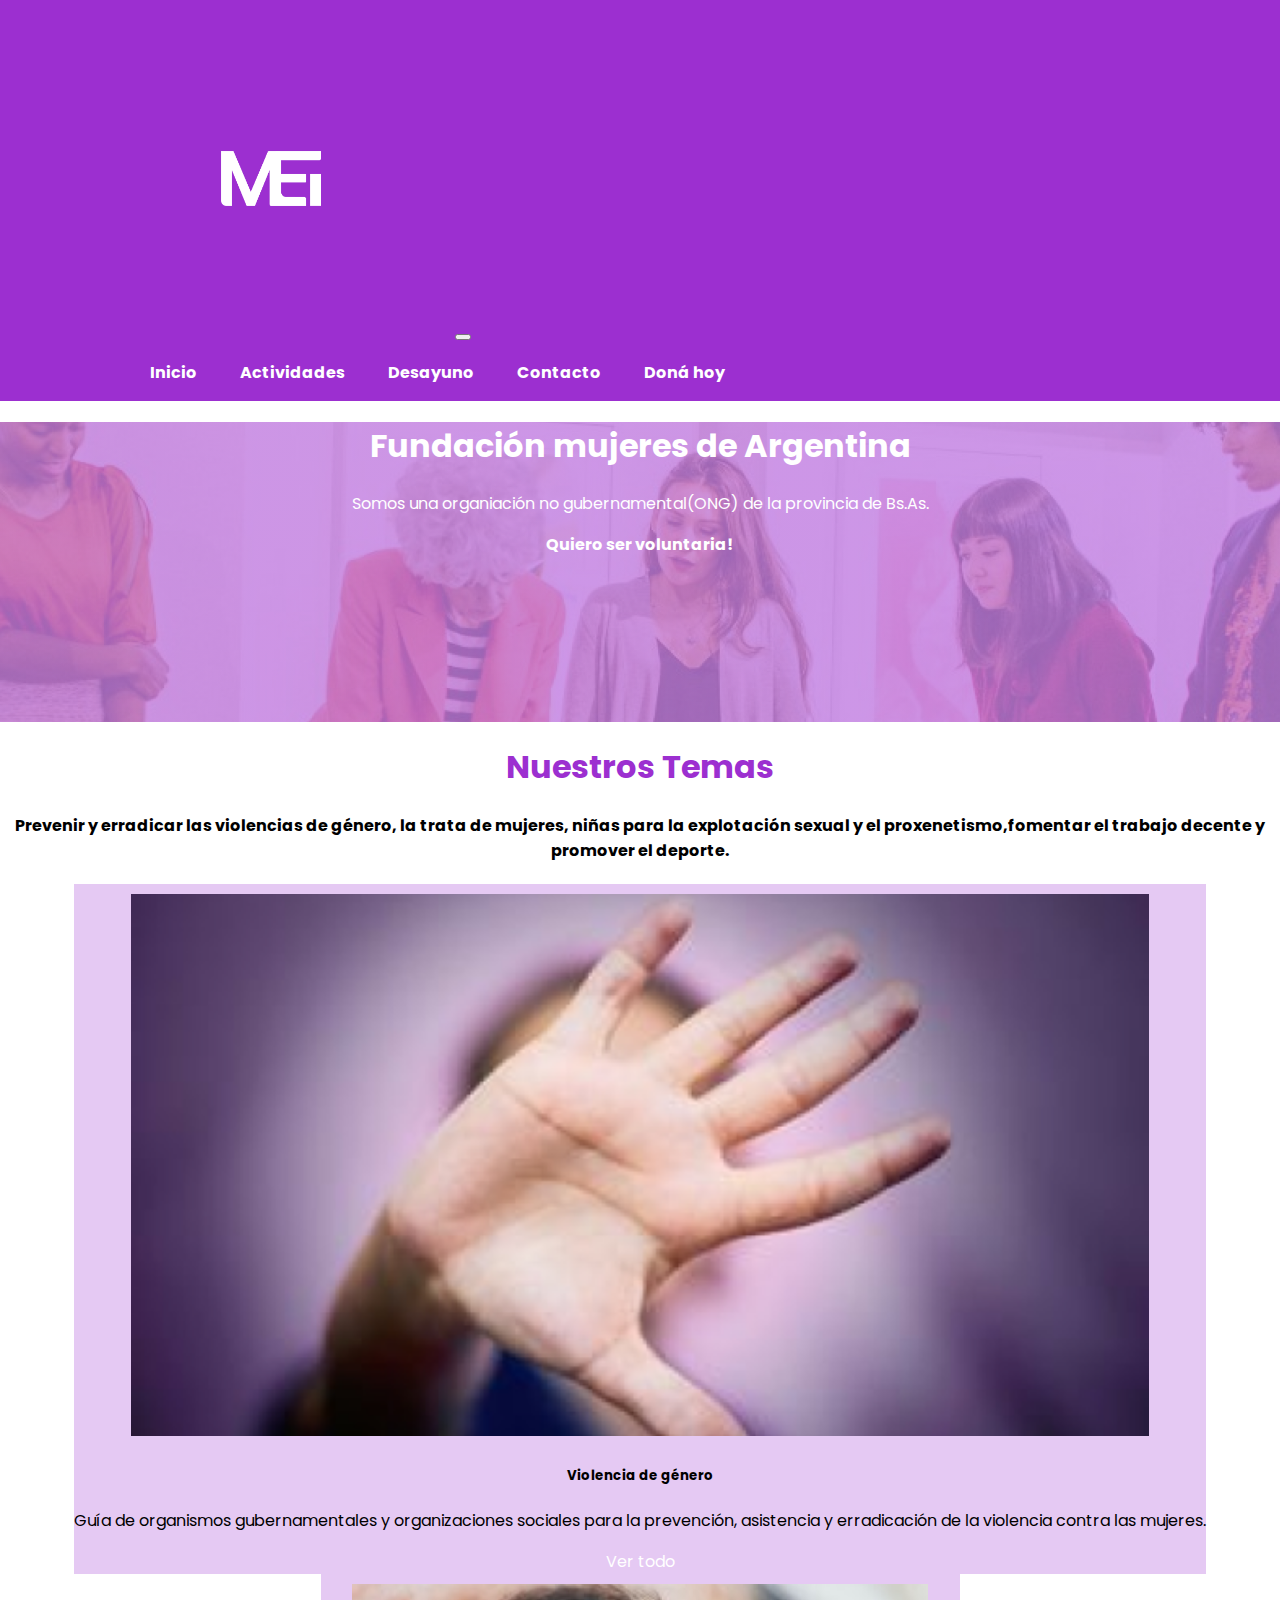
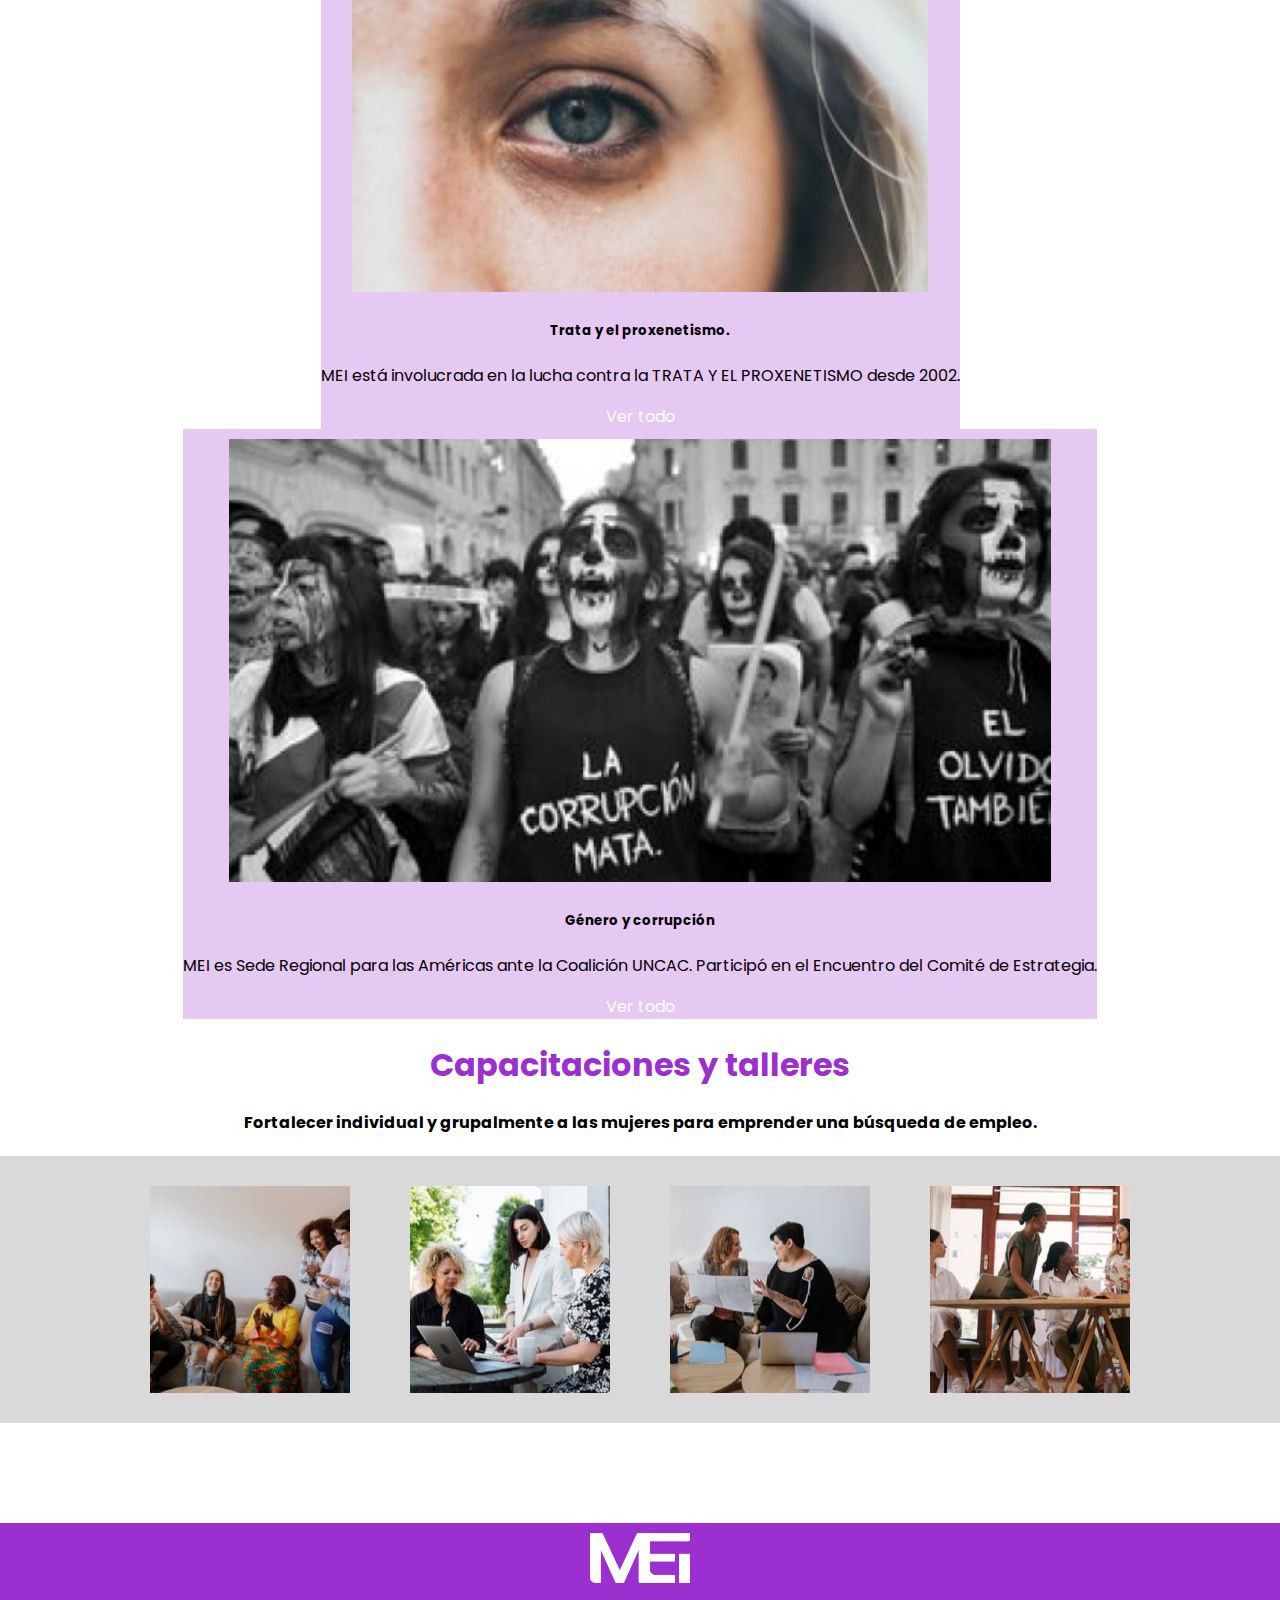
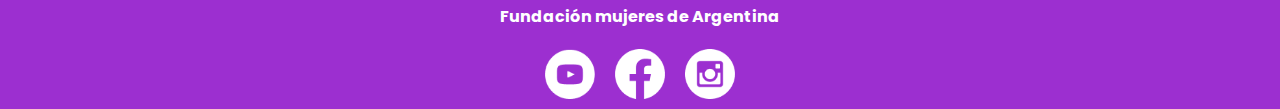
<file: index.html>
<!DOCTYPE html>
<html lang="en">
<head>
    <meta charset="UTF-8">
    <meta http-equiv="X-UA-Compatible" content="IE=edge">
    <meta name="viewport" content="width=device-width, initial-scale=1.0">
    <!-- Google Fonts -->
    <link href="https://fonts.googleapis.com/css2?family=Poppins:ital,wght@0,100;0,200;0,300;0,400;0,500;0,600;0,700;0,800;0,900;1,100;1,200;1,300;1,400;1,500;1,600;1,700;1,800;1,900&display=swap" rel="stylesheet">
    <!-- CSS de Bootstrap -->
    <link href="https://cdn.jsdelivr.net/npm/bootstrap@5.3.0-alpha3/dist/css/bootstrap.min.css" rel="stylesheet" integrity="sha384-KK94CHFLLe+nY2dmCWGMq91rCGa5gtU4mk92HdvYe+M/SXH301p5ILy+dN9+nJOZ" crossorigin="anonymous">
    <!-- Animate.css -->
    <link rel="stylesheet" href="https://cdnjs.cloudflare.com/ajax/libs/animate.css/4.1.1/animate.min.css">
    <!-- Mi CSS -->
    <link rel="stylesheet" href="css/style.css">
    <meta name="description" content="En base a la creciente problemática que refiere la violencia domestica, femicidios y proxenetismo o trata de mujeres se formó la Organización “Mujeres en Igualdad” hacia el año 1990. Una de las ideas que dió vida a la organización fué el programa de Desayunos de representantes y Representadas, para desarrollar alianzas entre mujeres de partidos políticos y ámbitos diversos, para debatir y promover proyectos de ley y políticas públicas de género.">
    <meta name="keywords" content="Feminismo, mujer, mujeres, Igualdad, igualdad de genero, genero, argentina, lgtbq+, violencia de genero, violencia domestica, maltrato">
    <title>MEI | Inicio</title>
</head>
<body>
    <header id="header">
        <!-- botonera de bootstrap con logo-->
        <nav class="navbar navbar-expand-lg navbar-dark">
            <div class="container-fluid">
                <a href="index.html">
                    <img src="img/logodemujeres enigualdad.png" alt="Logo Mujeres En Igualdad">
                  </a>
              <button class="navbar-toggler" type="button" data-bs-toggle="collapse" data-bs-target="#navbarSupportedContent" aria-controls="navbarSupportedContent" aria-expanded="false" aria-label="Toggle navigation">
                <span class="navbar-toggler-icon"></span>
              </button>
              <div class="collapse navbar-collapse" id="navbarSupportedContent">
                <ul class="navbar-nav ms-auto">
                  <li class="nav-item">
                    <a class="nav-link active" aria-current="page" href="index.html">Inicio</a>
                  </li>
                  <li class="nav-item">
                    <a class="nav-link" href="paginas/activadades.html">Actividades</a>
                  </li>
                  <li class="nav-item">
                    <a class="nav-link" href="paginas/desayuno.html">Desayuno</a>
                  </li>
                  <li class="nav-item">
                    <a class="nav-link" href="paginas/contacto.html">Contacto</a>
                  </li>
                  <li class="nav-item">
                    <a class="nav-link" href="paginas/donahoy.html">Doná hoy</a>
                  </li>
                </ul>
              </div>
            </div>
          </nav>
    </header>
    <!-- seccion 1 -->
    <section id="seccion1home" class="container-fluid">
        <h1 class="py-5 animate__animated animate__fadeIn">Fundación mujeres de Argentina</h1>
        <p>
            Somos una organiación no gubernamental(ONG) de la provincia de Bs.As.
        </p>
        <a href="paginas/donahoy.html" class="aseccion1 btn btn-warning btn-outline-light">Quiero ser voluntaria!
        </a>
    </section>
    <!-- seccion 2 -->
    <section class="seccion2home">
      <h1 class="title3 py-4">
        Nuestros Temas
      </h1>
      <h4 class="pb-5">
        Prevenir y erradicar las violencias de género, la trata de mujeres, niñas para la explotación sexual y el proxenetismo,fomentar el trabajo decente y promover el deporte.
      </h4>
      <div class="container-fluid row ">
        <div class="col-sm">
            <div class="card w-100 card-border mb-5 divsection2">
                <img src="img/vg 1.png" class="card-img-top" alt="...">
                <div class="card-body">
                    <h5 class="card-title">Violencia de género</h5>
                    <p class="card-text">Guía de organismos gubernamentales y organizaciones sociales para la prevención, asistencia y erradicación de la violencia contra las mujeres.
                    </p>
                    <a href="#" class="card-link text-black">Ver todo</a>
                </div>
            </div>
        </div>
        <div class="col-sm">
            <div class="card w-100 card-border mb-5 divsection2">
                <img src="img/tp 1.png" class="card-img-top" alt="...">
                <div class="card-body">
                    <h5 class="card-title">Trata y el proxenetismo.</h5>
                    <p class="card-text">MEI está involucrada en la lucha contra la TRATA Y EL PROXENETISMO desde 2002.</p>
                    <a href="#" class="card-link text-black">Ver todo</a>
                </div>
            </div>
        </div>     
        <div class="col-sm">
            <div class="card w-100 card-border mb-5 divsection2">
                <img src="img/gc 1.png" class="card-img-top" alt="...">
                <div class="card-body">
                    <h5 class="card-title">Género y corrupción</h5>
                    <p class="card-text">MEI es Sede Regional para las Américas ante la Coalición UNCAC. Participó en el Encuentro del Comité de Estrategia.</p>
                    <a href="#" class="card-link text-black">Ver todo</a>
                </div>
            </div>
        </div>
      </div>
    </section>
    <!-- seccion 3 -->
    <section class="container-fluid seccion2home">
        <h1 class="title3">
            Capacitaciones y talleres
        </h1>
        <h4>
            Fortalecer individual y grupalmente a las mujeres para emprender una búsqueda de empleo.
        </h4>
        <div class="container-fluid row divseccion3">
            <img src="img/7.png" alt="Foto" class="col-12 col-md-12 col-lg-3">
            <img src="img/8.png" alt="Foto" class="col-12 col-md-12 col-lg-3">
            <img src="img/9.png" alt="Foto" class="col-12 col-md-12 col-lg-3">
            <img src="img/6 1.png" alt="Foto" class="col-12 col-md-12 col-lg-3">
        </div>
    </section>
    <footer>
        <img src="img/logodemujeres enigualdad.png" alt="LogodeMEI" class="logofooter">
        <h1 class="title1">Fundación mujeres de Argentina</h1>
        <div>
            <img src="img/Vector (1).png" alt="Youtube">
            <img src="img/Vector (2).png" alt="Facebook">
            <img src="img/Vector.png" alt="Instagram">
        </div>
    </footer>
    <!-- Script de Boostrap -->
    <script src="https://cdn.jsdelivr.net/npm/bootstrap@5.3.0-alpha3/dist/js/bootstrap.bundle.min.js" integrity="sha384-ENjdO4Dr2bkBIFxQpeoTz1HIcje39Wm4jDKdf19U8gI4ddQ3GYNS7NTKfAdVQSZe" crossorigin="anonymous"></script>
</body>
</html>
</file>
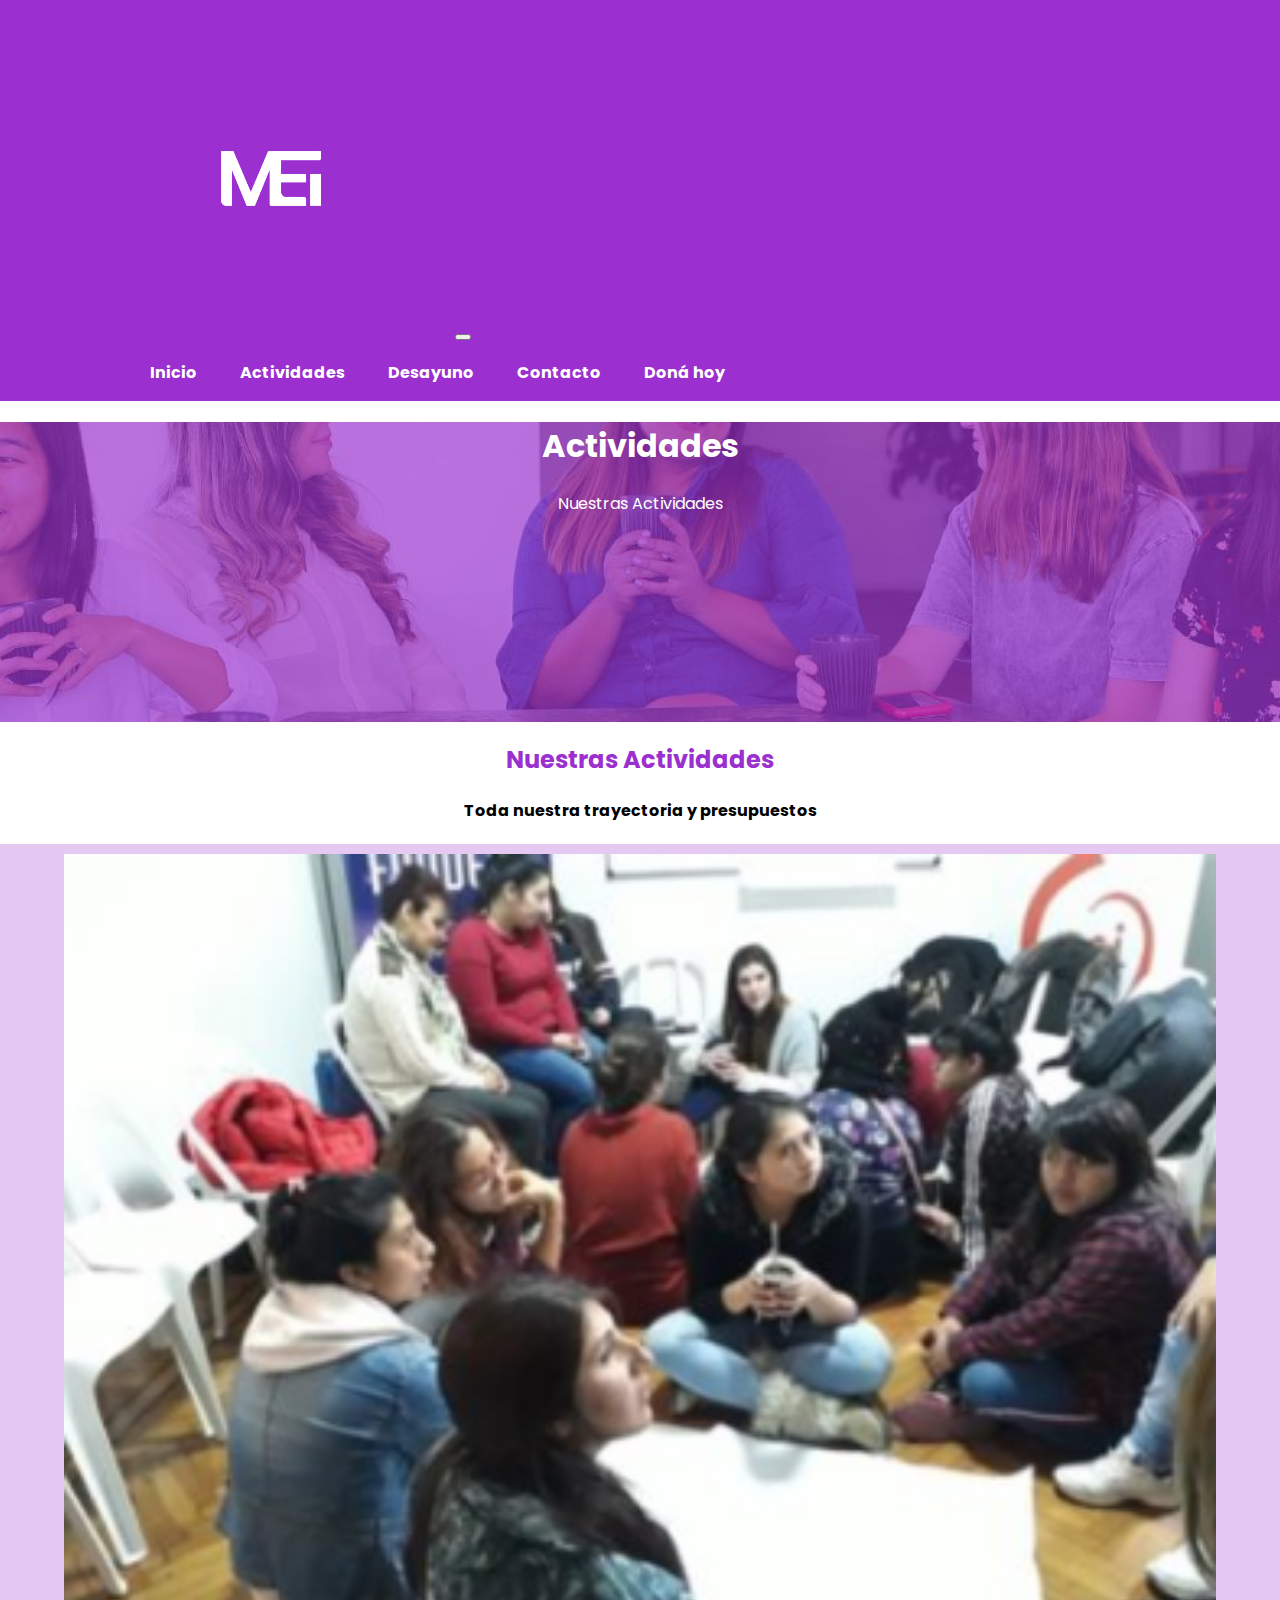
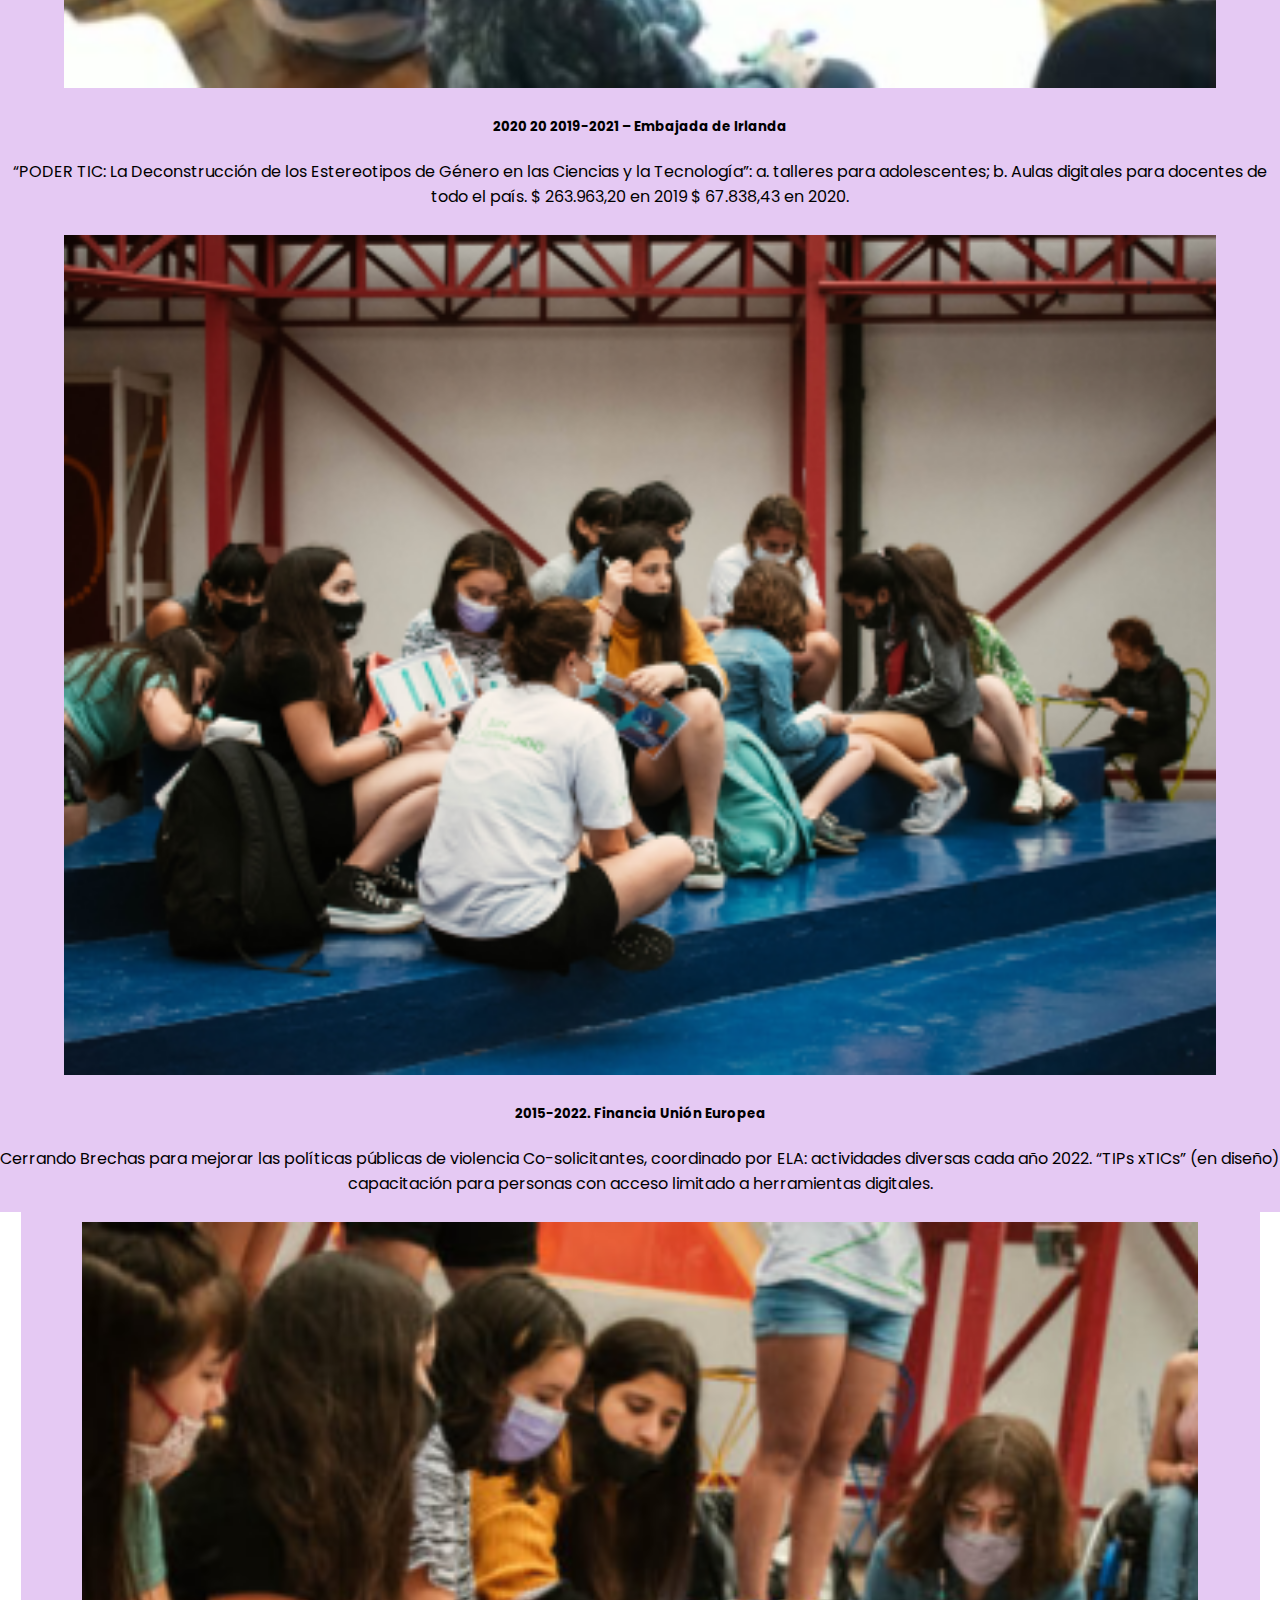
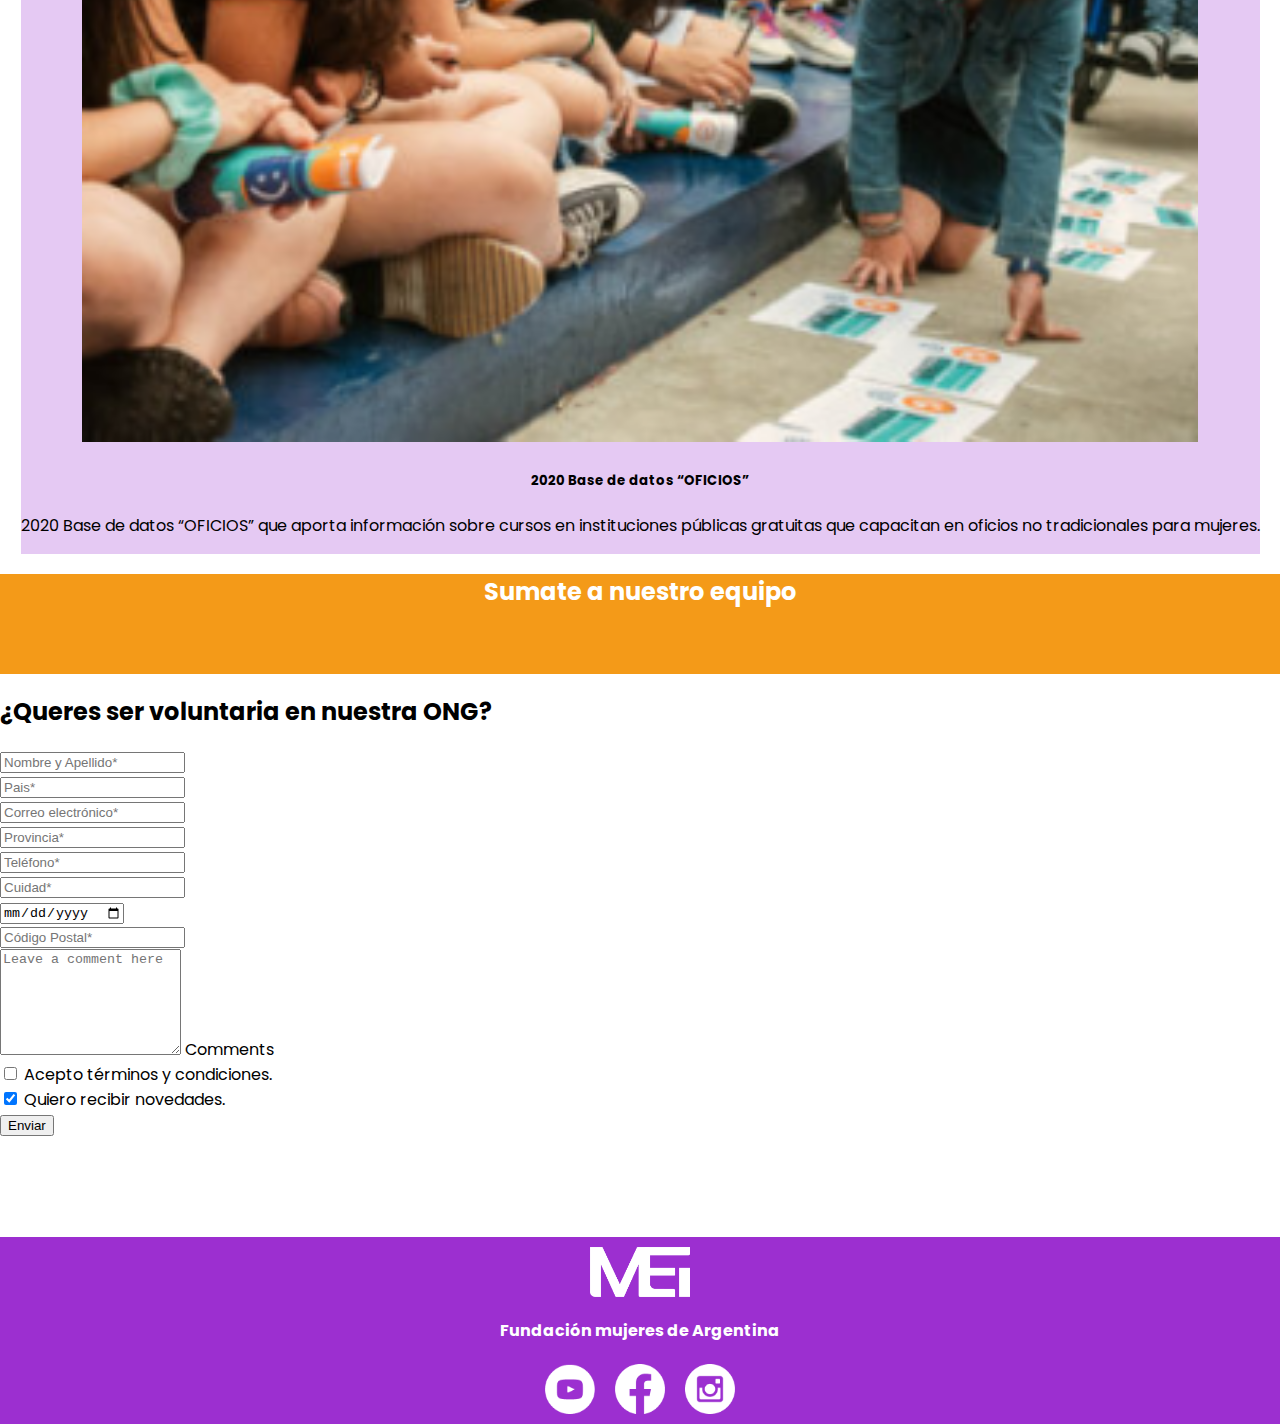
<file: paginas/activadades.html>
<!DOCTYPE html>
<html lang="en">
<head>
    <meta charset="UTF-8">
    <meta http-equiv="X-UA-Compatible" content="IE=edge">
    <meta name="viewport" content="width=device-width, initial-scale=1.0">
    <!-- CSS de Bootstrap -->
    <link href="https://cdn.jsdelivr.net/npm/bootstrap@5.3.0-alpha3/dist/css/bootstrap.min.css" rel="stylesheet" integrity="sha384-KK94CHFLLe+nY2dmCWGMq91rCGa5gtU4mk92HdvYe+M/SXH301p5ILy+dN9+nJOZ" crossorigin="anonymous">
    <!-- Mi CSS -->
    <link rel="stylesheet" href="../css/style.css">
    <!-- Google Fonts -->
    <link href="https://fonts.googleapis.com/css2?family=Poppins:ital,wght@0,100;0,200;0,300;0,400;0,500;0,600;0,700;0,800;0,900;1,100;1,200;1,300;1,400;1,500;1,600;1,700;1,800;1,900&display=swap" rel="stylesheet">
    <meta name="description" content="En base a la creciente problemática que refiere la violencia domestica, femicidios y proxenetismo o trata de mujeres se formó la Organización “Mujeres en Igualdad” hacia el año 1990. Una de las ideas que dió vida a la organización fué el programa de Desayunos de representantes y Representadas, para desarrollar alianzas entre mujeres de partidos políticos y ámbitos diversos, para debatir y promover proyectos de ley y políticas públicas de género.">
    <meta name="keywords" content="Feminismo, mujer, mujeres, Igualdad, igualdad de genero, genero, argentina, lgtbq+, violencia de genero, violencia domestica, maltrato">
    <title>MEI | Desayuno</title>
</head>
<body>
    <header id="header">
        <!-- logo -->
        <nav class="navbar navbar-expand-lg navbar-dark">
            <div class="container-fluid">
                <a href="../index.html">
                    <img src="../img/logodemujeres enigualdad.png" alt="Logo Mujeres En Igualdad">
                </a>
            <button class="navbar-toggler" type="button" data-bs-toggle="collapse" data-bs-target="#navbarSupportedContent" aria-controls="navbarSupportedContent" aria-expanded="false" aria-label="Toggle navigation">
                <span class="navbar-toggler-icon"></span>
            </button>
                <div class="collapse navbar-collapse" id="navbarSupportedContent">
                    <ul class="navbar-nav ms-auto">
                        <li class="nav-item">
                            <a class="nav-link" aria-current="page" href="../index.html">Inicio</a>
                        </li>
                        <li class="nav-item">
                            <a class="nav-link active" href="activadades.html">Actividades</a>
                        </li>
                        <li class="nav-item">
                            <a class="nav-link" href="desayuno.html">Desayuno</a>
                        </li>
                        <li class="nav-item">
                            <a class="nav-link" href="contacto.html">Contacto</a>
                        </li>
                        <li class="nav-item">
                            <a class="nav-link" href="donahoy.html">Doná hoy</a>
                        </li>
                    </ul>
                </div>
            </div>
        </nav>
    </header>
    <!-- seccion 1 -->
    <section id="seccion1desayuno" >
        <h1 class="py-5">Actividades</h1>
        <p>
            Nuestras Actividades
        </p>
    </section>
    <!-- seccion 2 -->
    <section class="seccion2desy">
        <h2 class="title3 pt-5">
            Nuestras Actividades
        </h2>
        <h4 class="pb-5">
            Toda nuestra trayectoria y presupuestos
        </h4>
        <div class="container-fluid row">
            <div class="col-sm ">
                <div class="card w-100 card-border mb-5 divsection2">
                    <img src="../img/cap4.png" class="card-img-top" alt="...">
                    <div class="card-body">
                        <h5 class="card-title">2020 20 2019-2021 – Embajada de Irlanda</h5>
                        <p class="card-text">
                            “PODER TIC: La Deconstrucción de los Estereotipos de Género en las Ciencias y la Tecnología”:
                            
                            a. talleres para adolescentes;
                            
                            b. Aulas digitales para docentes de todo el país.
                            
                            $ 263.963,20 en 2019 
                            
                            $ 67.838,43 en 2020.
                        </p>
                    </div>
                </div>
            </div>
            <div class="col-sm">
                <div class="card w-100 card-border mb-5 divsection2">
                    <img src="../img/cap1.png" class="card-img-top" alt="...">
                    <div class="card-body">
                        <h5 class="card-title">2015-2022.  Financia Unión Europea </h5>
                        <p class="card-text">
                            Cerrando Brechas para mejorar las políticas públicas de violencia Co-solicitantes, coordinado por ELA: actividades diversas cada año 2022. “TIPs xTICs” (en diseño) capacitación para personas con acceso limitado a herramientas digitales.
                        </p>
                    </div>
                </div>
            </div>     
            <div class="col-sm">
                <div class="card w-100 card-border mb-5 divsection2">
                    <img src="../img/cap3.png" class="card-img-top" alt="...">
                    <div class="card-body">
                        <h5 class="card-title"> 2020 Base de datos “OFICIOS”</h5>
                        <p class="card-text">2020
                            Base de datos “OFICIOS” que aporta información sobre cursos en instituciones públicas gratuitas que capacitan en oficios no tradicionales para mujeres. </p>
                    </div>
                </div>
            </div>
        </div>
    </section>
    <!-- seccion 3 -->
    <section>
        <h2 class="title4 py-4 text-center">
            Sumate a nuestro equipo
        </h2>
        <h2 class="text-center pt-5">
            ¿Queres ser voluntaria en nuestra ONG? 
        </h2>
        <div class="container-fluid divinputs">
            <div class="row g-3 mb-3">
                <div class="col">
                    <input type="text" class="form-control" placeholder="Nombre y Apellido*" aria-label="First name">
                </div>
                <div class="col">
                    <input type="text" class="form-control" placeholder="Pais*" aria-label="Last name">
                </div>
            </div>
            <div class="row g-3 mb-3">
                <div class="col-md-6">
                    <input type="email" class="form-control" placeholder="Correo electrónico*" id="inputEmail4">
                </div>
                <div class="col">
                    <input type="text" class="form-control" placeholder="Provincia*" aria-label="Last name">
                </div>
            </div>
            <div class="row g-3 mb-3">
                <div class="col-md-6">
                    <input type="tel" class="form-control" placeholder="Teléfono*" id="inputEmail4">
                </div>
                <div class="col">
                    <input type="text" class="form-control" placeholder="Cuidad*" aria-label="Last name">
                </div>
            </div>
            <div class="row g-3 mb-3">
                <div class="col-md-6">
                    <input type="date" class="form-control" placeholder="Fecha de nacimiento*" id="inputEmail4">
                </div>
                <div class="col">
                    <input type="number" class="form-control" placeholder="Código Postal*" aria-label="Last name" step="4">
                </div>
            </div>
            <div class="form-floating mb-3">
                <textarea class="form-control" placeholder="Leave a comment here" id="floatingTextarea2" style="height: 100px"></textarea>
                <label for="floatingTextarea2">Comments</label>
            </div>
            <div class="form-check mb-3">
                <input class="form-check-input" type="checkbox" value="" id="flexCheckDefault">
                <label class="form-check-label" for="flexCheckDefault">
                    Acepto términos y condiciones.
                </label>
            </div>
            <div class="form-check mb-3">
                <input class="form-check-input" type="checkbox" value="" id="flexCheckChecked" checked>
                <label class="form-check-label" for="flexCheckChecked">
                    Quiero recibir novedades.
                </label>
            </div>
            <button type="button" class="btn btn-primary">Enviar</button>
        </div>
    </section>
    <footer>
        <img src="../img/logodemujeres enigualdad.png" alt="LogodeMEI" class="logofooter">
        <h1 class="title1">Fundación mujeres de Argentina</h1>
        <div>
            <img src="../img/Vector (1).png" alt="Youtube">
            <img src="../img/Vector (2).png" alt="Facebook">
            <img src="../img/Vector.png" alt="Instagram">
        </div>
    </footer>
        <!-- Script de Boostrap -->
        <script src="https://cdn.jsdelivr.net/npm/bootstrap@5.3.0-alpha3/dist/js/bootstrap.bundle.min.js" integrity="sha384-ENjdO4Dr2bkBIFxQpeoTz1HIcje39Wm4jDKdf19U8gI4ddQ3GYNS7NTKfAdVQSZe" crossorigin="anonymous"></script>
</body>
</html>
</file>
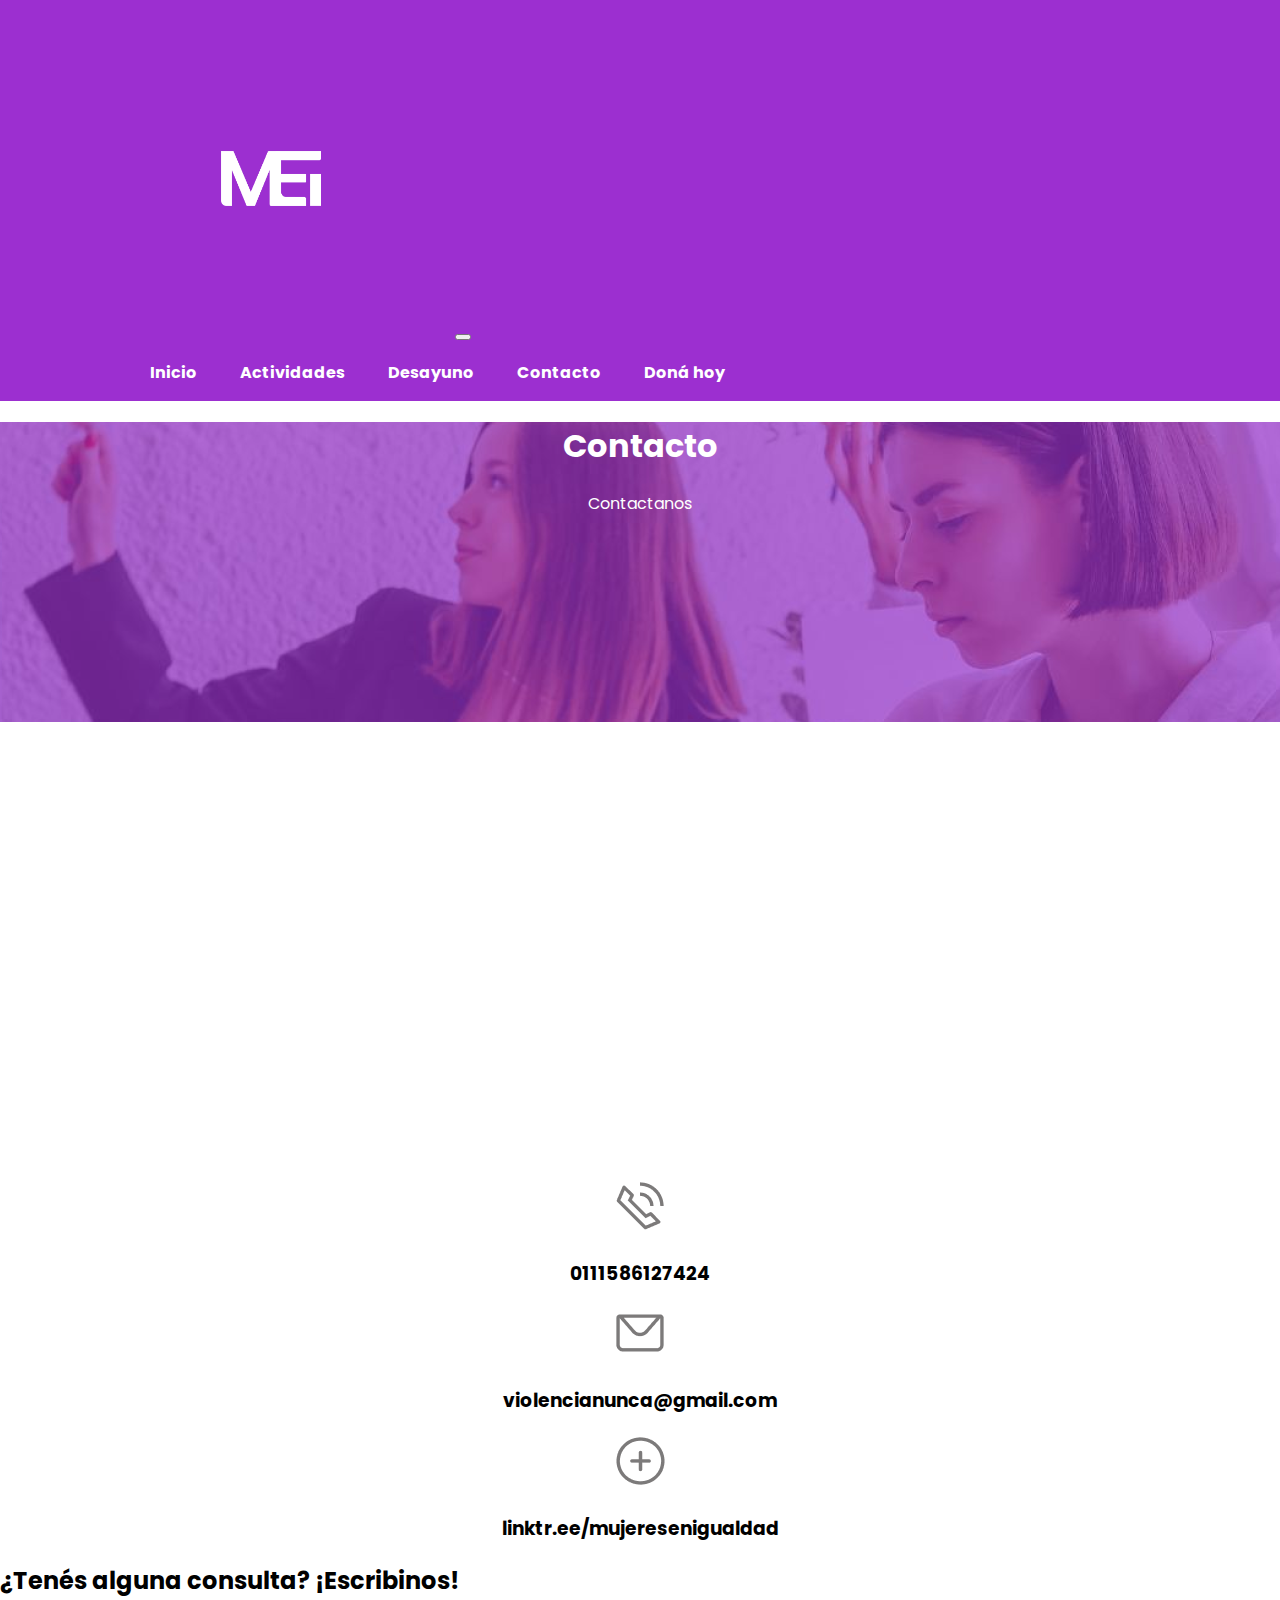
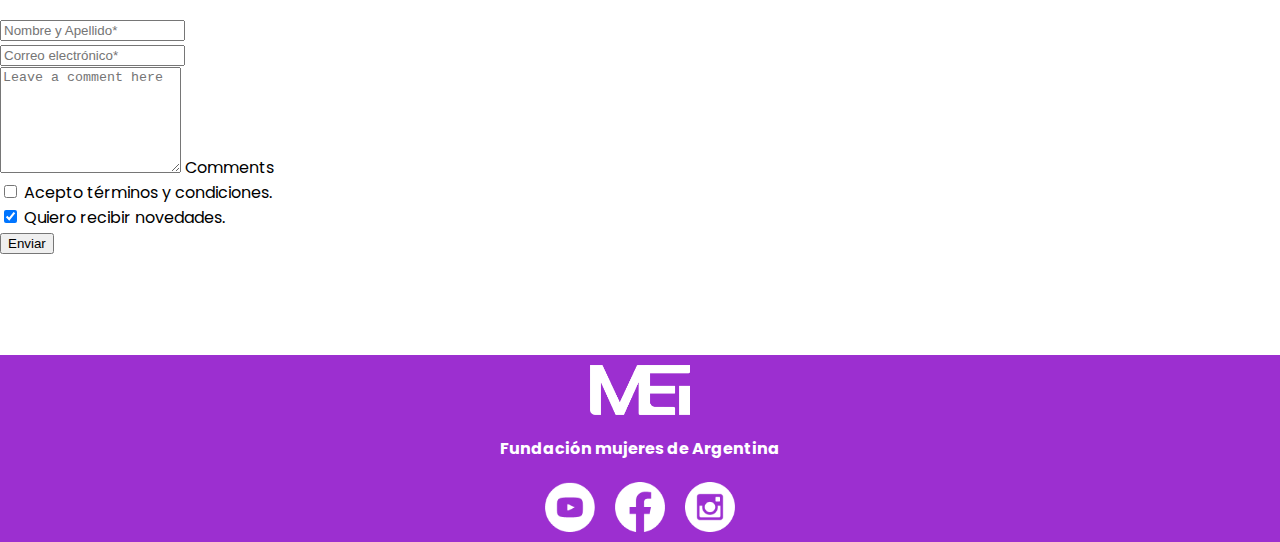
<file: paginas/contacto.html>
<!DOCTYPE html>
<html lang="en">
<head>
    <meta charset="UTF-8">
    <meta http-equiv="X-UA-Compatible" content="IE=edge">
    <meta name="viewport" content="width=device-width, initial-scale=1.0">
    <!-- CSS de Bootstrap -->
    <link href="https://cdn.jsdelivr.net/npm/bootstrap@5.3.0-alpha3/dist/css/bootstrap.min.css" rel="stylesheet" integrity="sha384-KK94CHFLLe+nY2dmCWGMq91rCGa5gtU4mk92HdvYe+M/SXH301p5ILy+dN9+nJOZ" crossorigin="anonymous">
    <!-- Mi CSS -->
    <link rel="stylesheet" href="../css/style.css">
    <!-- Google Fonts -->
    <link href="https://fonts.googleapis.com/css2?family=Poppins:ital,wght@0,100;0,200;0,300;0,400;0,500;0,600;0,700;0,800;0,900;1,100;1,200;1,300;1,400;1,500;1,600;1,700;1,800;1,900&display=swap" rel="stylesheet">
    <meta name="description" content="En base a la creciente problemática que refiere la violencia domestica, femicidios y proxenetismo o trata de mujeres se formó la Organización “Mujeres en Igualdad” hacia el año 1990. Una de las ideas que dió vida a la organización fué el programa de Desayunos de representantes y Representadas, para desarrollar alianzas entre mujeres de partidos políticos y ámbitos diversos, para debatir y promover proyectos de ley y políticas públicas de género.">
    <meta name="keywords" content="Feminismo, mujer, mujeres, Igualdad, igualdad de genero, genero, argentina, lgtbq+, violencia de genero, violencia domestica, maltrato">
    <title>MEI | Contacto</title>
</head>
<body>
    <header id="header">
        <!-- logo -->
        <!-- botonera -->
        <nav class="navbar navbar-expand-lg navbar-dark">
            <div class="container-fluid">
                <a href="../index.html">
                    <img src="../img/logodemujeres enigualdad.png" alt="Logo Mujeres En Igualdad">
                </a>
            <button class="navbar-toggler" type="button" data-bs-toggle="collapse" data-bs-target="#navbarSupportedContent" aria-controls="navbarSupportedContent" aria-expanded="false" aria-label="Toggle navigation">
                <span class="navbar-toggler-icon"></span>
            </button>
                <div class="collapse navbar-collapse" id="navbarSupportedContent">
                    <ul class="navbar-nav ms-auto">
                        <li class="nav-item">
                            <a class="nav-link" aria-current="page" href="../index.html">Inicio</a>
                        </li>
                        <li class="nav-item">
                            <a class="nav-link" href="activadades.html">Actividades</a>
                        </li>
                        <li class="nav-item">
                            <a class="nav-link" href="desayuno.html">Desayuno</a>
                        </li>
                        <li class="nav-item">
                            <a class="nav-link active" href="contacto.html">Contacto</a>
                        </li>
                        <li class="nav-item">
                            <a class="nav-link" href="donahoy.html">Doná hoy</a>
                        </li>
                    </ul>
                </div>
            </div>
        </nav>
    </header>
    <!-- seccion 1 -->
    <section id="seccion1contact">
        <h1 class="py-5">Contacto</h1>
        <p>
            Contactanos
        </p>
    </section>
    <!-- seccion 2 -->
    <section class="py-4 seccion2cont">
        <iframe class="ratio ratio-1x1" src="https://www.google.com/maps/embed?pb=!1m14!1m8!1m3!1d13133.05904825965!2d-58.3664477!3d-34.622749!3m2!1i1024!2i768!4f13.1!3m3!1m2!1s0x95a335dba334f52f%3A0x11fda76ff2da4d96!2sMinisterio%20de%20las%20Mujeres%2C%20G%C3%A9neros%20y%20Diversidad!5e0!3m2!1sen!2sar!4v1682360729661!5m2!1sen!2sar" width="600" height="450" style="border:0;" allowfullscreen="" loading="lazy" referrerpolicy="no-referrer-when-downgrade"></iframe>
        <div class="py-4">
            <img src="../img/phone-outline.png" alt="Telefono">
            <h3>0111586127424</h3>
        </div>
        <div class="py-4">
            <img src="../img/message.png" alt="Email">
            <h3>violencianunca@gmail.com</h3>
        </div>
        <div class="py-4">
            <img src="../img/circle-plus-outline.png" alt="Linkedin">
            <h3>linktr.ee/mujeresenigualdad</h3>
        </div >
    </section>
    <!-- seccion 3 -->
    <section >
        <h2 class="text-center py-5">
            ¿Tenés alguna consulta? ¡Escribinos!
        </h2>
        <div class="container-fluid divinputs">
            <div class="row g-3 mb-3">
                <div class="col">
                    <input type="text" class="form-control" placeholder="Nombre y Apellido*" aria-label="First name">
                </div>
            </div>
            <div class="row g-3 mb-3">
                <div>
                    <input type="email" class="form-control" placeholder="Correo electrónico*" id="inputEmail4">
                </div>
            </div>
            <div class="form-floating mb-3">
                <textarea class="form-control" placeholder="Leave a comment here" id="floatingTextarea2" style="height: 100px"></textarea>
                <label for="floatingTextarea2">Comments</label>
            </div>
            <div class="form-check mb-3">
                <input class="form-check-input" type="checkbox" value="" id="flexCheckDefault">
                <label class="form-check-label" for="flexCheckDefault">
                    Acepto términos y condiciones.
                </label>
            </div>
            <div class="form-check mb-3">
                <input class="form-check-input" type="checkbox" value="" id="flexCheckChecked" checked>
                <label class="form-check-label" for="flexCheckChecked">
                    Quiero recibir novedades.
                </label>
            </div>
            <button type="button" class="btn btn-primary">Enviar</button>
        </div>
    </section>
    <footer>
        <img src="../img/logodemujeres enigualdad.png" alt="" class="logofooter">
        <h1 class="title1">Fundación mujeres de Argentina</h1>
        <div>
            <img src="../img/Vector (1).png" alt="Youtube">
            <img src="../img/Vector (2).png" alt="Facebook">
            <img src="../img/Vector.png" alt="Instagram">
        </div>
    </footer>
    <!-- Script de Boostrap -->
    <script src="https://cdn.jsdelivr.net/npm/bootstrap@5.3.0-alpha3/dist/js/bootstrap.bundle.min.js" integrity="sha384-ENjdO4Dr2bkBIFxQpeoTz1HIcje39Wm4jDKdf19U8gI4ddQ3GYNS7NTKfAdVQSZe" crossorigin="anonymous"></script>
</body>
</html>
</file>
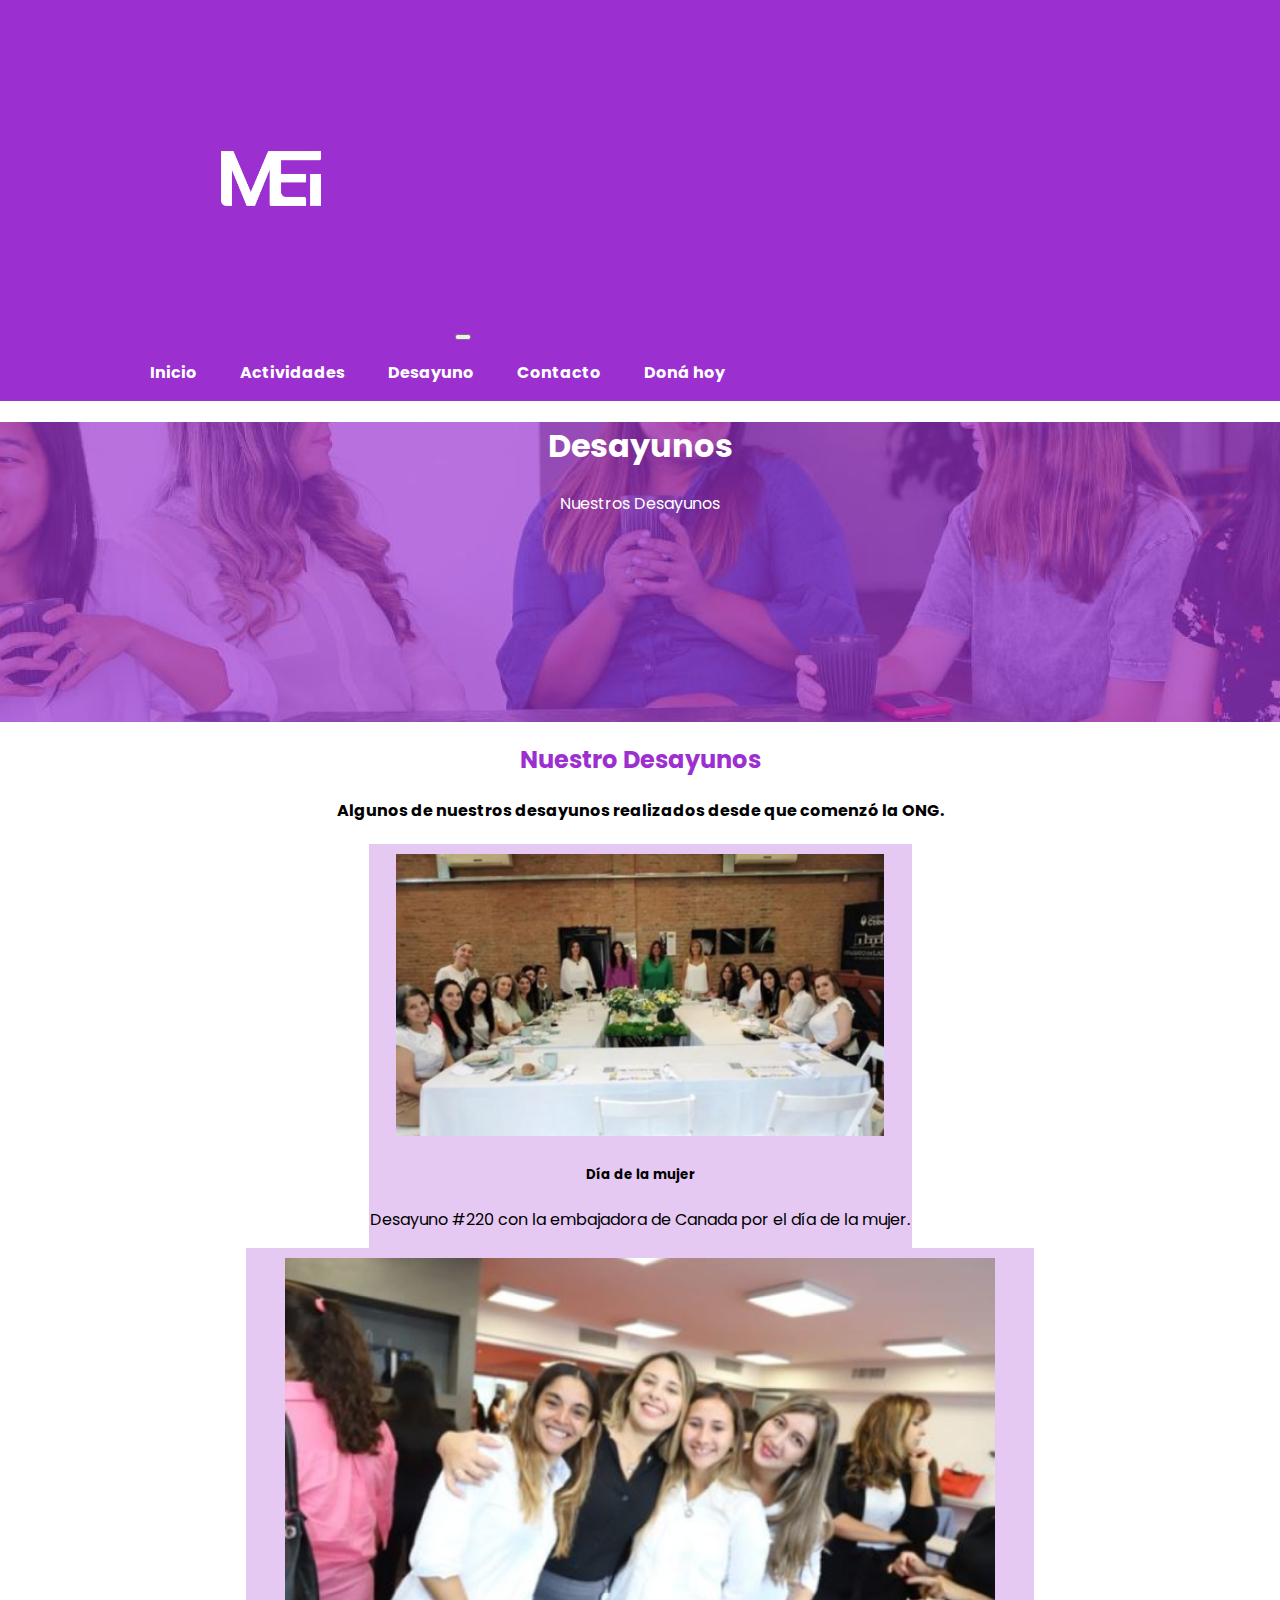
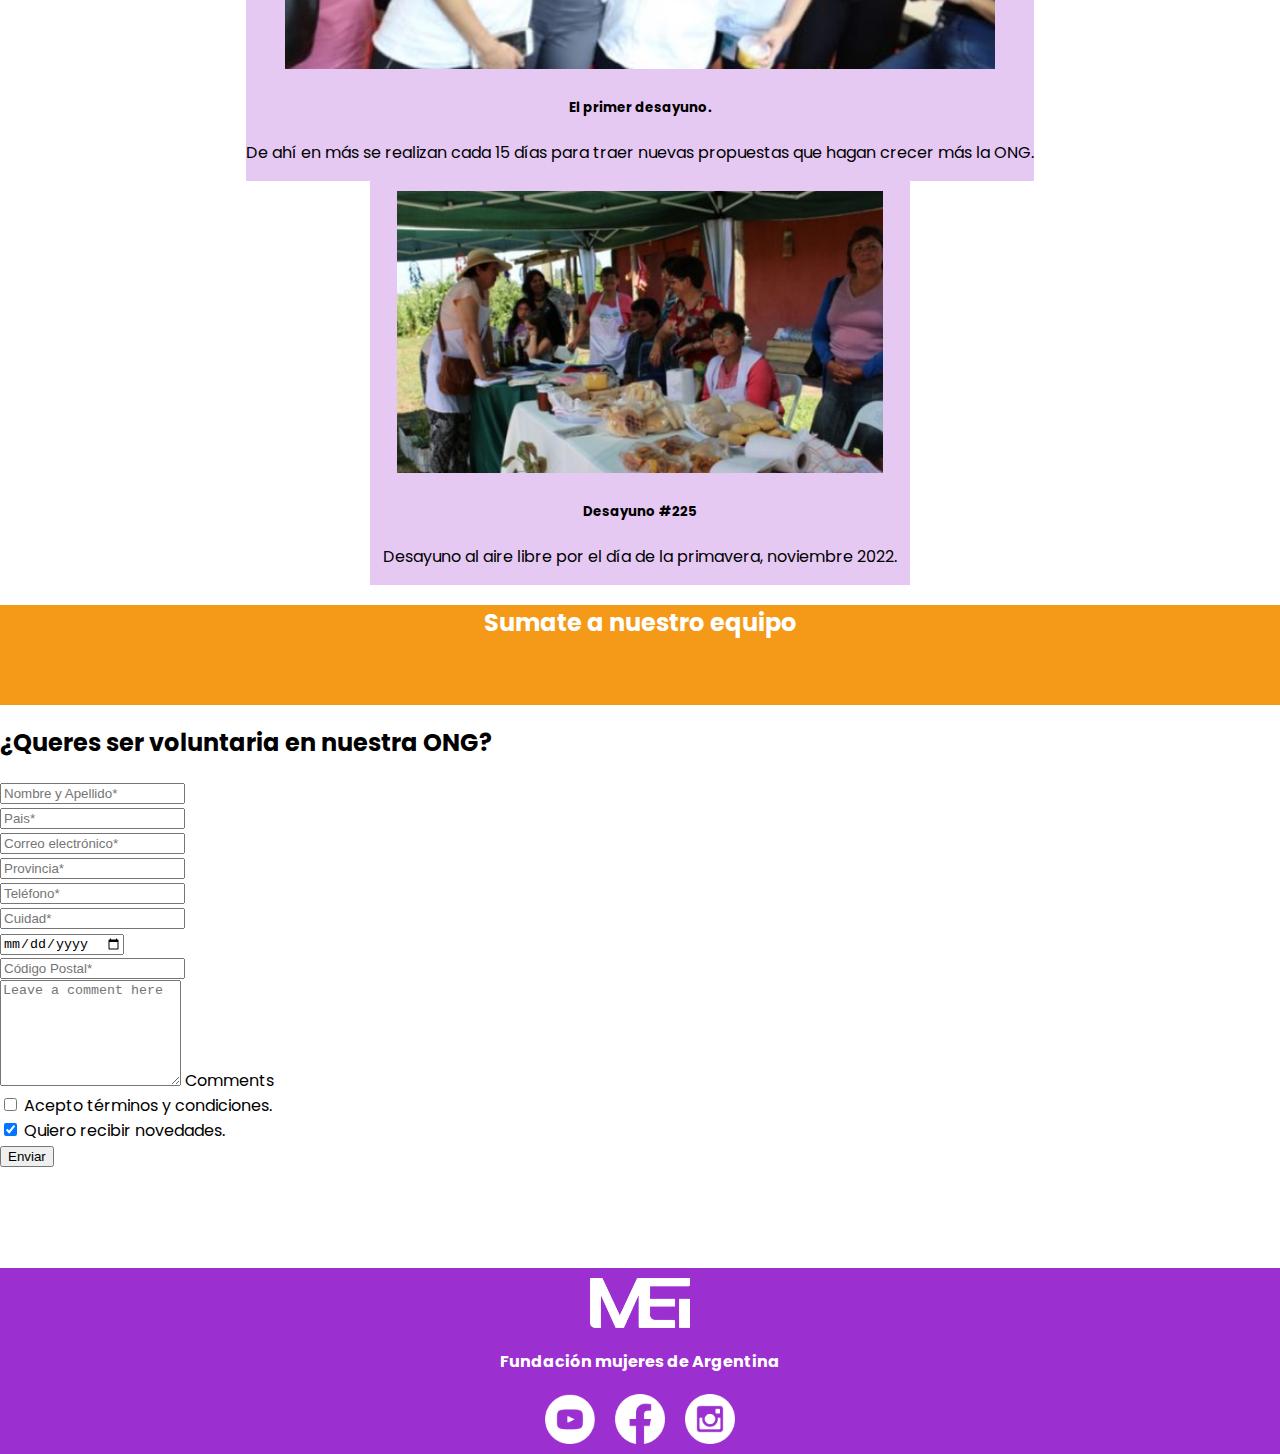
<file: paginas/desayuno.html>
<!DOCTYPE html>
<html lang="en">
<head>
    <meta charset="UTF-8">
    <meta http-equiv="X-UA-Compatible" content="IE=edge">
    <meta name="viewport" content="width=device-width, initial-scale=1.0">
    <!-- CSS de Bootstrap -->
    <link href="https://cdn.jsdelivr.net/npm/bootstrap@5.3.0-alpha3/dist/css/bootstrap.min.css" rel="stylesheet" integrity="sha384-KK94CHFLLe+nY2dmCWGMq91rCGa5gtU4mk92HdvYe+M/SXH301p5ILy+dN9+nJOZ" crossorigin="anonymous">
    <!-- Mi CSS -->
    <link rel="stylesheet" href="../css/style.css">
    <!-- Google Fonts -->
    <link href="https://fonts.googleapis.com/css2?family=Poppins:ital,wght@0,100;0,200;0,300;0,400;0,500;0,600;0,700;0,800;0,900;1,100;1,200;1,300;1,400;1,500;1,600;1,700;1,800;1,900&display=swap" rel="stylesheet">
    <meta name="description" content="En base a la creciente problemática que refiere la violencia domestica, femicidios y proxenetismo o trata de mujeres se formó la Organización “Mujeres en Igualdad” hacia el año 1990. Una de las ideas que dió vida a la organización fué el programa de Desayunos de representantes y Representadas, para desarrollar alianzas entre mujeres de partidos políticos y ámbitos diversos, para debatir y promover proyectos de ley y políticas públicas de género.">
    <meta name="keywords" content="Feminismo, mujer, mujeres, Igualdad, igualdad de genero, genero, argentina, lgtbq+, violencia de genero, violencia domestica, maltrato">
    <title>MEI | Desayuno</title>
</head>
<body>
    <header id="header">
        <!-- logo -->
        <nav class="navbar navbar-expand-lg navbar-dark">
            <div class="container-fluid">
                <a href="../index.html">
                    <img src="../img/logodemujeres enigualdad.png" alt="Logo Mujeres En Igualdad">
                </a>
            <button class="navbar-toggler" type="button" data-bs-toggle="collapse" data-bs-target="#navbarSupportedContent" aria-controls="navbarSupportedContent" aria-expanded="false" aria-label="Toggle navigation">
                <span class="navbar-toggler-icon"></span>
            </button>
                <div class="collapse navbar-collapse" id="navbarSupportedContent">
                    <ul class="navbar-nav ms-auto">
                        <li class="nav-item">
                            <a class="nav-link" aria-current="page" href="../index.html">Inicio</a>
                        </li>
                        <li class="nav-item">
                            <a class="nav-link" href="activadades.html">Actividades</a>
                        </li>
                        <li class="nav-item">
                            <a class="nav-link active" href="desayuno.html">Desayuno</a>
                        </li>
                        <li class="nav-item">
                            <a class="nav-link" href="contacto.html">Contacto</a>
                        </li>
                        <li class="nav-item">
                            <a class="nav-link" href="donahoy.html">Doná hoy</a>
                        </li>
                    </ul>
                </div>
            </div>
        </nav>
    </header>
    <!-- seccion 1 -->
    <section id="seccion1desayuno" >
        <h1 class="py-5">Desayunos</h1>
        <p>
            Nuestros Desayunos
        </p>
    </section>
    <!-- seccion 2 -->
    <section class="seccion2desy">
        <h2 class="title3 pt-5">
            Nuestro Desayunos 
        </h2>
        <h4 class="pb-5">
            Algunos de nuestros desayunos realizados desde que comenzó la ONG.
        </h4>
        <div class="container-fluid row">
            <div class="col-sm ">
                <div class="card w-100 card-border mb-5 divsection2">
                    <img src="../img/,, 1.png" class="card-img-top" alt="...">
                    <div class="card-body">
                        <h5 class="card-title">Día de la mujer</h5>
                        <p class="card-text">Desayuno #220 con la embajadora de Canada por el día de la mujer.
                        </p>
                    </div>
                </div>
            </div>
            <div class="col-sm">
                <div class="card w-100 card-border mb-5 divsection2">
                    <img src="../img/Desayuno1 1.png" class="card-img-top" alt="...">
                    <div class="card-body">
                        <h5 class="card-title"> El primer desayuno.</h5>
                        <p class="card-text"> De ahí en más se realizan cada 15 días para traer nuevas propuestas que hagan crecer más la ONG.</p>
                    </div>
                </div>
            </div>     
            <div class="col-sm">
                <div class="card w-100 card-border mb-5 divsection2">
                    <img src="../img/Desayuno3 1.png" class="card-img-top" alt="...">
                    <div class="card-body">
                        <h5 class="card-title">Desayuno #225</h5>
                        <p class="card-text">Desayuno al aire libre por el día de la primavera, noviembre 2022.</p>
                    </div>
                </div>
            </div>
        </div>
    </section>
    <!-- seccion 3 -->
    <section>
        <h2 class="title4 py-4 text-center">
            Sumate a nuestro equipo
        </h2>
        <h2 class="text-center pt-5">
            ¿Queres ser voluntaria en nuestra ONG? 
        </h2>
        <div class="container-fluid divinputs">
            <div class="row g-3 mb-3">
                <div class="col">
                    <input type="text" class="form-control" placeholder="Nombre y Apellido*" aria-label="First name">
                </div>
                <div class="col">
                    <input type="text" class="form-control" placeholder="Pais*" aria-label="Last name">
                </div>
            </div>
            <div class="row g-3 mb-3">
                <div class="col-md-6">
                    <input type="email" class="form-control" placeholder="Correo electrónico*" id="inputEmail4">
                </div>
                <div class="col">
                    <input type="text" class="form-control" placeholder="Provincia*" aria-label="Last name">
                </div>
            </div>
            <div class="row g-3 mb-3">
                <div class="col-md-6">
                    <input type="tel" class="form-control" placeholder="Teléfono*" id="inputEmail4">
                </div>
                <div class="col">
                    <input type="text" class="form-control" placeholder="Cuidad*" aria-label="Last name">
                </div>
            </div>
            <div class="row g-3 mb-3">
                <div class="col-md-6">
                    <input type="date" class="form-control" placeholder="Fecha de nacimiento*" id="inputEmail4">
                </div>
                <div class="col">
                    <input type="number" class="form-control" placeholder="Código Postal*" aria-label="Last name" step="4">
                </div>
            </div>
            <div class="form-floating mb-3">
                <textarea class="form-control" placeholder="Leave a comment here" id="floatingTextarea2" style="height: 100px"></textarea>
                <label for="floatingTextarea2">Comments</label>
            </div>
            <div class="form-check mb-3">
                <input class="form-check-input" type="checkbox" value="" id="flexCheckDefault">
                <label class="form-check-label" for="flexCheckDefault">
                    Acepto términos y condiciones.
                </label>
            </div>
            <div class="form-check mb-3">
                <input class="form-check-input" type="checkbox" value="" id="flexCheckChecked" checked>
                <label class="form-check-label" for="flexCheckChecked">
                    Quiero recibir novedades.
                </label>
            </div>
            <button type="button" class="btn btn-primary">Enviar</button>
        </div>
    </section>
    <footer>
        <img src="../img/logodemujeres enigualdad.png" alt="LogodeMEI" class="logofooter">
        <h1 class="title1">Fundación mujeres de Argentina</h1>
        <div>
            <img src="../img/Vector (1).png" alt="Youtube">
            <img src="../img/Vector (2).png" alt="Facebook">
            <img src="../img/Vector.png" alt="Instagram">
        </div>
    </footer>
        <!-- Script de Boostrap -->
        <script src="https://cdn.jsdelivr.net/npm/bootstrap@5.3.0-alpha3/dist/js/bootstrap.bundle.min.js" integrity="sha384-ENjdO4Dr2bkBIFxQpeoTz1HIcje39Wm4jDKdf19U8gI4ddQ3GYNS7NTKfAdVQSZe" crossorigin="anonymous"></script>
</body>
</html>
</file>
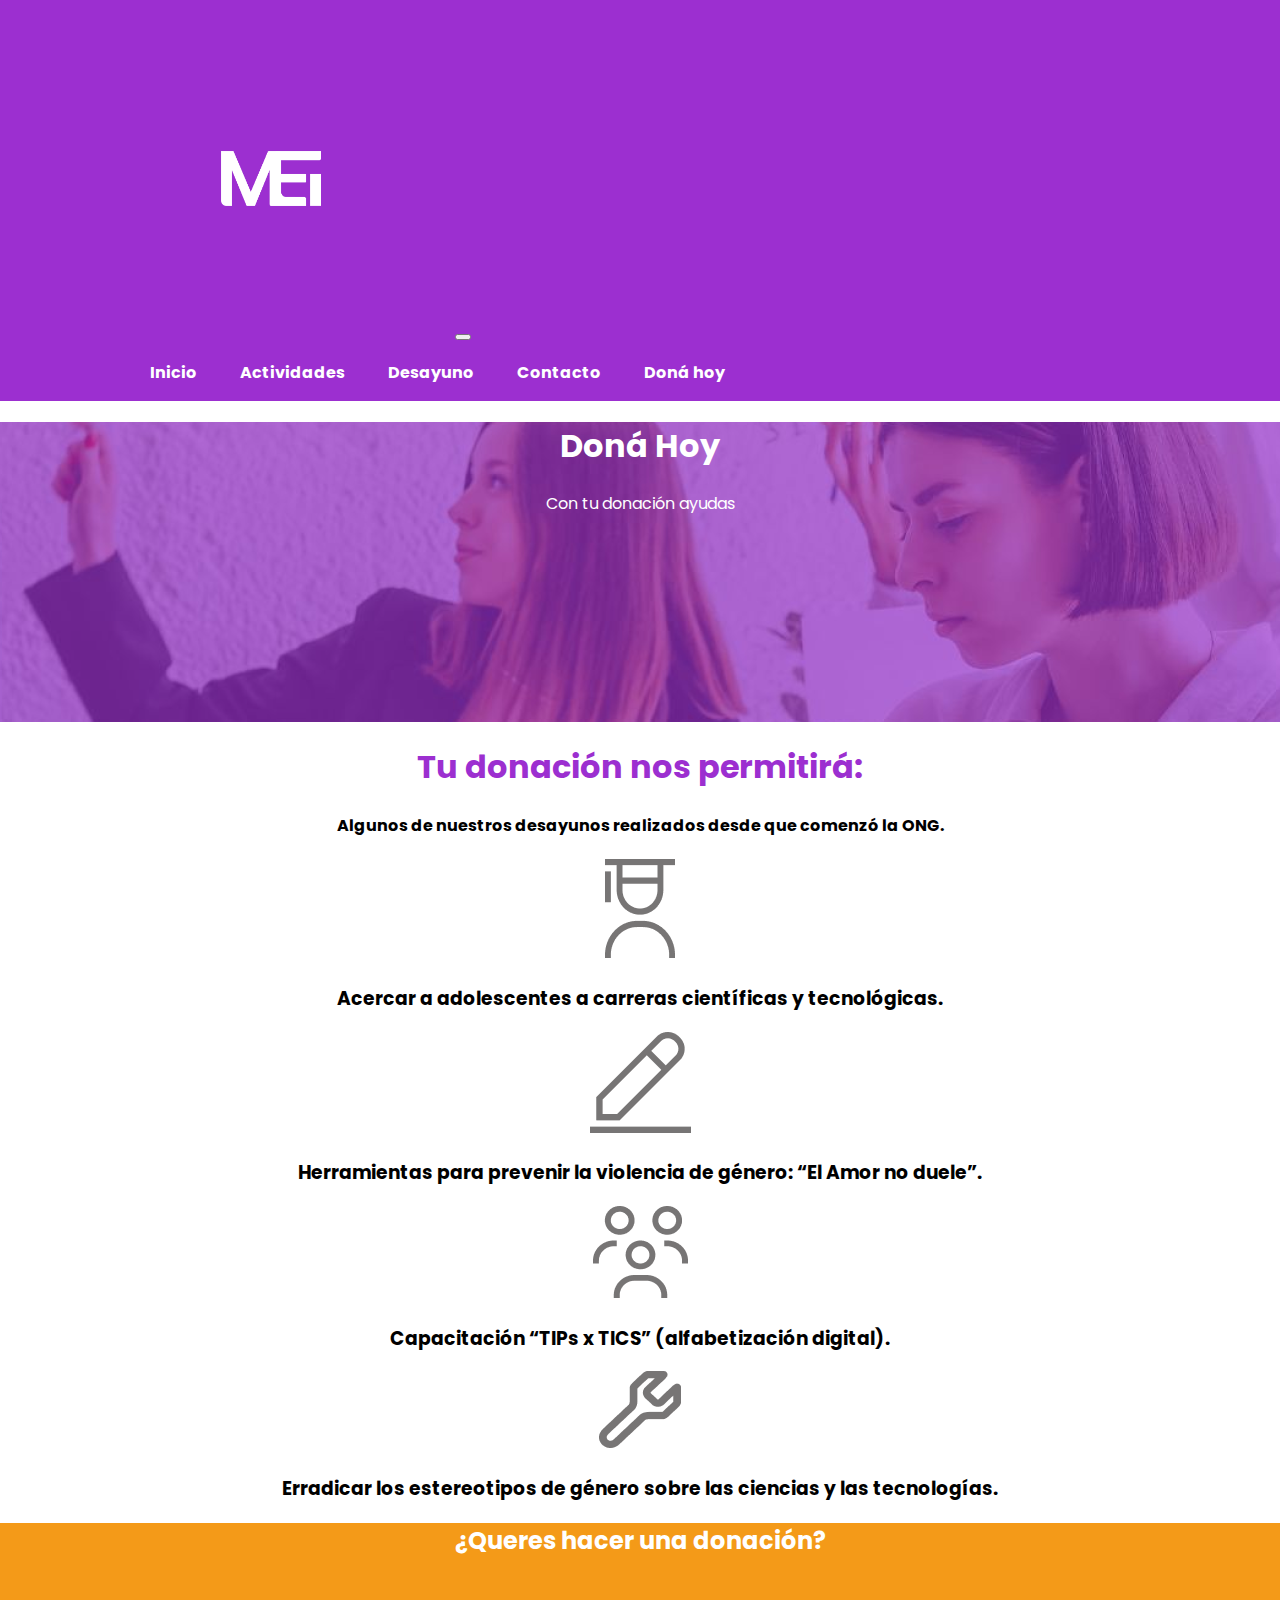
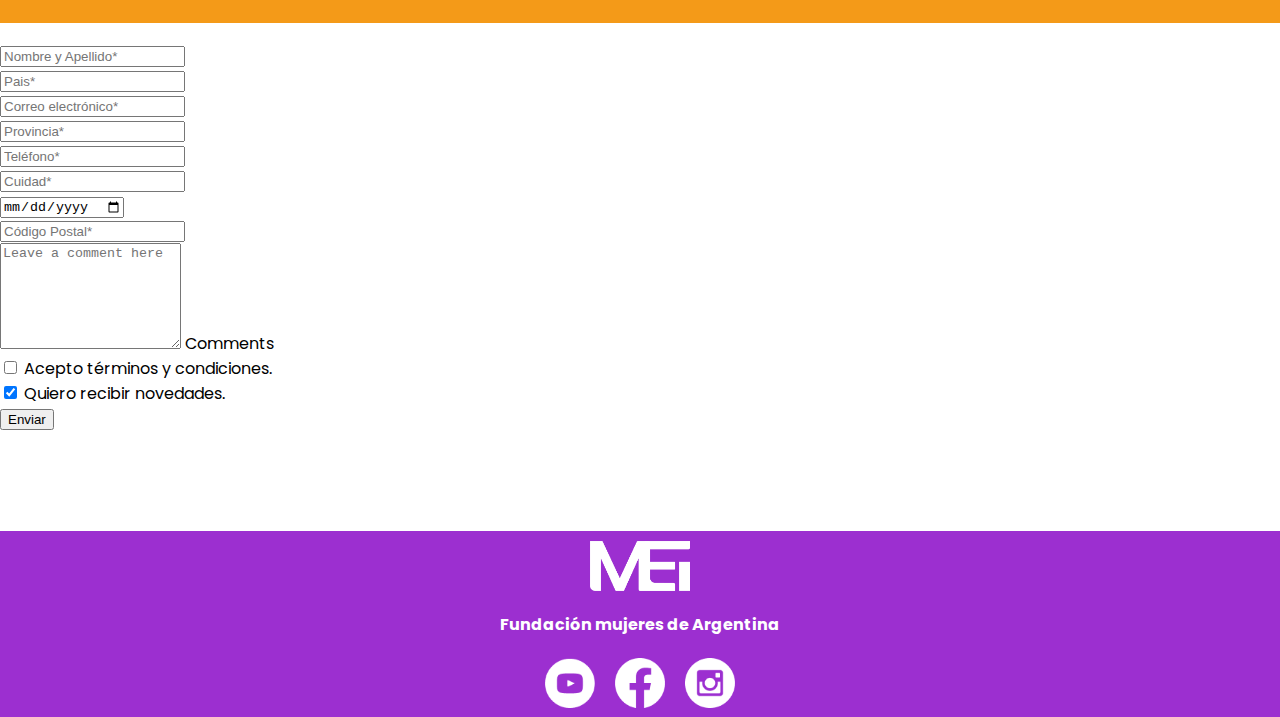
<file: paginas/donahoy.html>
<!DOCTYPE html>
<html lang="en">
<head>
    <meta charset="UTF-8">
    <meta http-equiv="X-UA-Compatible" content="IE=edge">
    <meta name="viewport" content="width=device-width, initial-scale=1.0">
    <!-- CSS de Bootstrap -->
    <link href="https://cdn.jsdelivr.net/npm/bootstrap@5.3.0-alpha3/dist/css/bootstrap.min.css" rel="stylesheet" integrity="sha384-KK94CHFLLe+nY2dmCWGMq91rCGa5gtU4mk92HdvYe+M/SXH301p5ILy+dN9+nJOZ" crossorigin="anonymous">
    <!-- Mi CSS -->
    <link rel="stylesheet" href="../css/style.css">
    <!-- Google Fonts -->
    <link href="https://fonts.googleapis.com/css2?family=Poppins:ital,wght@0,100;0,200;0,300;0,400;0,500;0,600;0,700;0,800;0,900;1,100;1,200;1,300;1,400;1,500;1,600;1,700;1,800;1,900&display=swap" rel="stylesheet">
    <meta name="description" content="En base a la creciente problemática que refiere la violencia domestica, femicidios y proxenetismo o trata de mujeres se formó la Organización “Mujeres en Igualdad” hacia el año 1990. Una de las ideas que dió vida a la organización fué el programa de Desayunos de representantes y Representadas, para desarrollar alianzas entre mujeres de partidos políticos y ámbitos diversos, para debatir y promover proyectos de ley y políticas públicas de género.">
    <meta name="keywords" content="Feminismo, mujer, mujeres, Igualdad, igualdad de genero, genero, argentina, lgtbq+, violencia de genero, violencia domestica, maltrato">
    <title>MEI | Doná Hoy</title>
</head>
<body>
    <header id="header">
        <!-- logo -->
        <nav class="navbar navbar-expand-lg navbar-dark">
            <div class="container-fluid">
                <a href="../index.html">
                    <img src="../img/logodemujeres enigualdad.png" alt="Logo Mujeres En Igualdad">
                </a>
            <button class="navbar-toggler" type="button" data-bs-toggle="collapse" data-bs-target="#navbarSupportedContent" aria-controls="navbarSupportedContent" aria-expanded="false" aria-label="Toggle navigation">
                <span class="navbar-toggler-icon"></span>
            </button>
                <div class="collapse navbar-collapse" id="navbarSupportedContent">
                    <ul class="navbar-nav ms-auto">
                        <li class="nav-item">
                            <a class="nav-link" aria-current="page" href="../index.html">Inicio</a>
                        </li>
                        <li class="nav-item">
                            <a class="nav-link" href="activadades.html">Actividades</a>
                        </li>
                        <li class="nav-item">
                            <a class="nav-link" href="desayuno.html">Desayuno</a>
                        </li>
                        <li class="nav-item">
                            <a class="nav-link" href="contacto.html">Contacto</a>
                        </li>
                        <li class="nav-item">
                            <a class="nav-link active" href="donahoy.html">Doná hoy</a>
                        </li>
                    </ul>
                </div>
            </div>
        </nav>
    </header>
    <!-- seccion 1 -->
    <section id="seccion1contact">
        <h1 class="py-5">Doná Hoy</h1>
        <p>
            Con tu donación ayudas
        </p>
    </section>
    <!-- seccion 2 -->
    <section class="seccion2dona">
        <h1 class="py-4 title3">
            Tu donación nos permitirá:
        </h1>
        <h4 class="py-4">
            Algunos de nuestros desayunos realizados desde que comenzó la ONG.
        </h4>
        <div class="py-4">
            <img src="../img/Icon.png" alt="Icon">
            <h3>Acercar a adolescentes a carreras científicas y tecnológicas.</h3>
        </div>
        <div class="py-4">
            <img src="../img/Icon (1).png" alt="Icon">
            <h3>Herramientas para prevenir la violencia de género: “El Amor no duele”.</h3>
        </div>
        <div class="py-4">
            <img src="../img/Icon (2).png" alt="Icon">
            <h3> Capacitación “TIPs x TICS” (alfabetización digital).</h3>
        </div>
        <div class="py-4">
            <img src="../img/Icon Color.png" alt="Icon">
            <h3>Erradicar los estereotipos de género sobre las ciencias y las tecnologías.</h3>
        </div >
    </section>
    <!-- seccion 3 -->
    <section >
        <h2 class="py-4 title4">
            ¿Queres hacer una donación? 
        </h2>
        <div class="container-fluid divinputs">
            <div class="row g-3 mb-3">
                <div class="col">
                    <input type="text" class="form-control" placeholder="Nombre y Apellido*" aria-label="First name">
                </div>
                <div class="col">
                    <input type="text" class="form-control" placeholder="Pais*" aria-label="Last name">
                </div>
            </div>
            <div class="row g-3 mb-3">
                <div class="col-md-6">
                    <input type="email" class="form-control" placeholder="Correo electrónico*" id="inputEmail4">
                </div>
                <div class="col">
                    <input type="text" class="form-control" placeholder="Provincia*" aria-label="Last name">
                </div>
            </div>
            <div class="row g-3 mb-3">
                <div class="col-md-6">
                    <input type="tel" class="form-control" placeholder="Teléfono*" id="inputEmail4">
                </div>
                <div class="col">
                    <input type="text" class="form-control" placeholder="Cuidad*" aria-label="Last name">
                </div>
            </div>
            <div class="row g-3 mb-3">
                <div class="col-md-6">
                    <input type="date" class="form-control" placeholder="Fecha de nacimiento*" id="inputEmail4">
                </div>
                <div class="col">
                    <input type="number" class="form-control" placeholder="Código Postal*" aria-label="Last name" step="4">
                </div>
            </div>
            <div class="form-floating mb-3">
                <textarea class="form-control" placeholder="Leave a comment here" id="floatingTextarea2" style="height: 100px"></textarea>
                <label for="floatingTextarea2">Comments</label>
            </div>
            <div class="form-check mb-3">
                <input class="form-check-input" type="checkbox" value="" id="flexCheckDefault">
                <label class="form-check-label" for="flexCheckDefault">
                    Acepto términos y condiciones.
                </label>
            </div>
            <div class="form-check mb-3">
                <input class="form-check-input" type="checkbox" value="" id="flexCheckChecked" checked>
                <label class="form-check-label" for="flexCheckChecked">
                    Quiero recibir novedades.
                </label>
            </div>
            <button type="button" class="btn btn-primary">Enviar</button>
        </div>
    </section>
    <footer>
        <img src="../img/logodemujeres enigualdad.png" alt="LogoMEI" class="logofooter">
        <h1 class="title1">Fundación mujeres de Argentina</h1>
        <div>
            <img src="../img/Vector (1).png" alt="Youtube">
            <img src="../img/Vector (2).png" alt="Facebook">
            <img src="../img/Vector.png" alt="Instagram">
        </div>
    </footer>
            <!-- Script de Boostrap -->
            <script src="https://cdn.jsdelivr.net/npm/bootstrap@5.3.0-alpha3/dist/js/bootstrap.bundle.min.js" integrity="sha384-ENjdO4Dr2bkBIFxQpeoTz1HIcje39Wm4jDKdf19U8gI4ddQ3GYNS7NTKfAdVQSZe" crossorigin="anonymous"></script>
</body>
</html>
</file>
<file: css/style.css>
@charset "UTF-8";
#seccion1desayuno {
  color: white;
  background-image: url(../img/Diseño\ sin\ título\ \(5\)\ 1.png);
  background-repeat: no-repeat;
  background-position: center;
  text-align: center;
  height: 300px;
}

.seccion2desy {
  text-align: center;
}

#seccion1donahoy {
  color: white;
  background-image: url(../img/Dona\ hoy\ 1.png);
  background-repeat: no-repeat;
  background-position: center;
  text-align: center;
  height: 300px;
}

.seccion2dona {
  text-align: center;
}

#seccion1contact {
  color: white;
  background-image: url(../img/contacto\ 1.png);
  background-repeat: no-repeat;
  background-position: center;
  text-align: center;
  height: 300px;
}

.seccion2cont {
  text-align: center;
}

#seccion1home {
  color: white;
  background-image: linear-gradient(rgba(156, 47, 208, 0.5), rgba(156, 47, 208, 0.5)), url(../img/Diseño\ sin\ título\ \(3\)\ 2\ \(1\).jpg);
  background-size: cover;
  align-items: center;
  justify-content: center;
  background-repeat: no-repeat;
  background-position: center;
  text-align: center;
  height: 300px;
}

.seccion2home {
  text-align: center;
  align-items: center;
  justify-content: center;
}

body {
  font-family: "Poppins", sans-serif;
  margin: 0;
}

header {
  background-color: #9C2FD0;
  position: sticky;
  top: 0;
  z-index: 1;
  display: flex;
}
header a img {
  width: 100px;
  margin: 20%;
}

nav {
  display: flex;
  align-items: center;
  justify-content: space-between;
  padding-top: 20px;
  padding-left: 90px;
  padding-right: 5%;
  font-weight: bold;
  width: 100%;
}

ul {
  list-style: none;
}
ul li {
  display: inline-flex;
  padding: 0px 20px;
}

a {
  color: white;
  text-decoration: none;
}

/* Todos las secciones de las paginas */
.title1 {
  color: white;
}

.title3 {
  color: #9C2FD0;
}

.title4 {
  color: white;
  background-color: #F49A18;
  height: 100px;
  text-align: center;
}

.divsection2 {
  background-color: rgba(156, 47, 208, 0.26);
  display: inline-block;
}
.divsection2 img {
  margin-top: 10px;
  width: 90%;
}

.divseccion3 {
  background-color: #D9D9D9;
  display: flex;
  margin-bottom: 100px;
  justify-content: center;
}
.divseccion3 img {
  width: 200px;
  padding: 30px;
}

.aseccion1 {
  font-weight: bold;
}

.divinputs {
  margin-bottom: 100px;
}

form {
  display: block;
}

.card {
  height: 90%;
}

/* Footer de la paginas */
footer {
  background-color: #9C2FD0;
}
footer img {
  width: 50px;
  height: 50px;
  display: flex;
  justify-content: center;
  padding: 10px;
}
footer div {
  display: flex;
  justify-content: center;
}
footer h1 {
  font-size: medium;
  text-align: center;
}

.logofooter {
  width: 100px;
  margin: auto;
  display: block;
}/*# sourceMappingURL=style.css.map */
</file>
